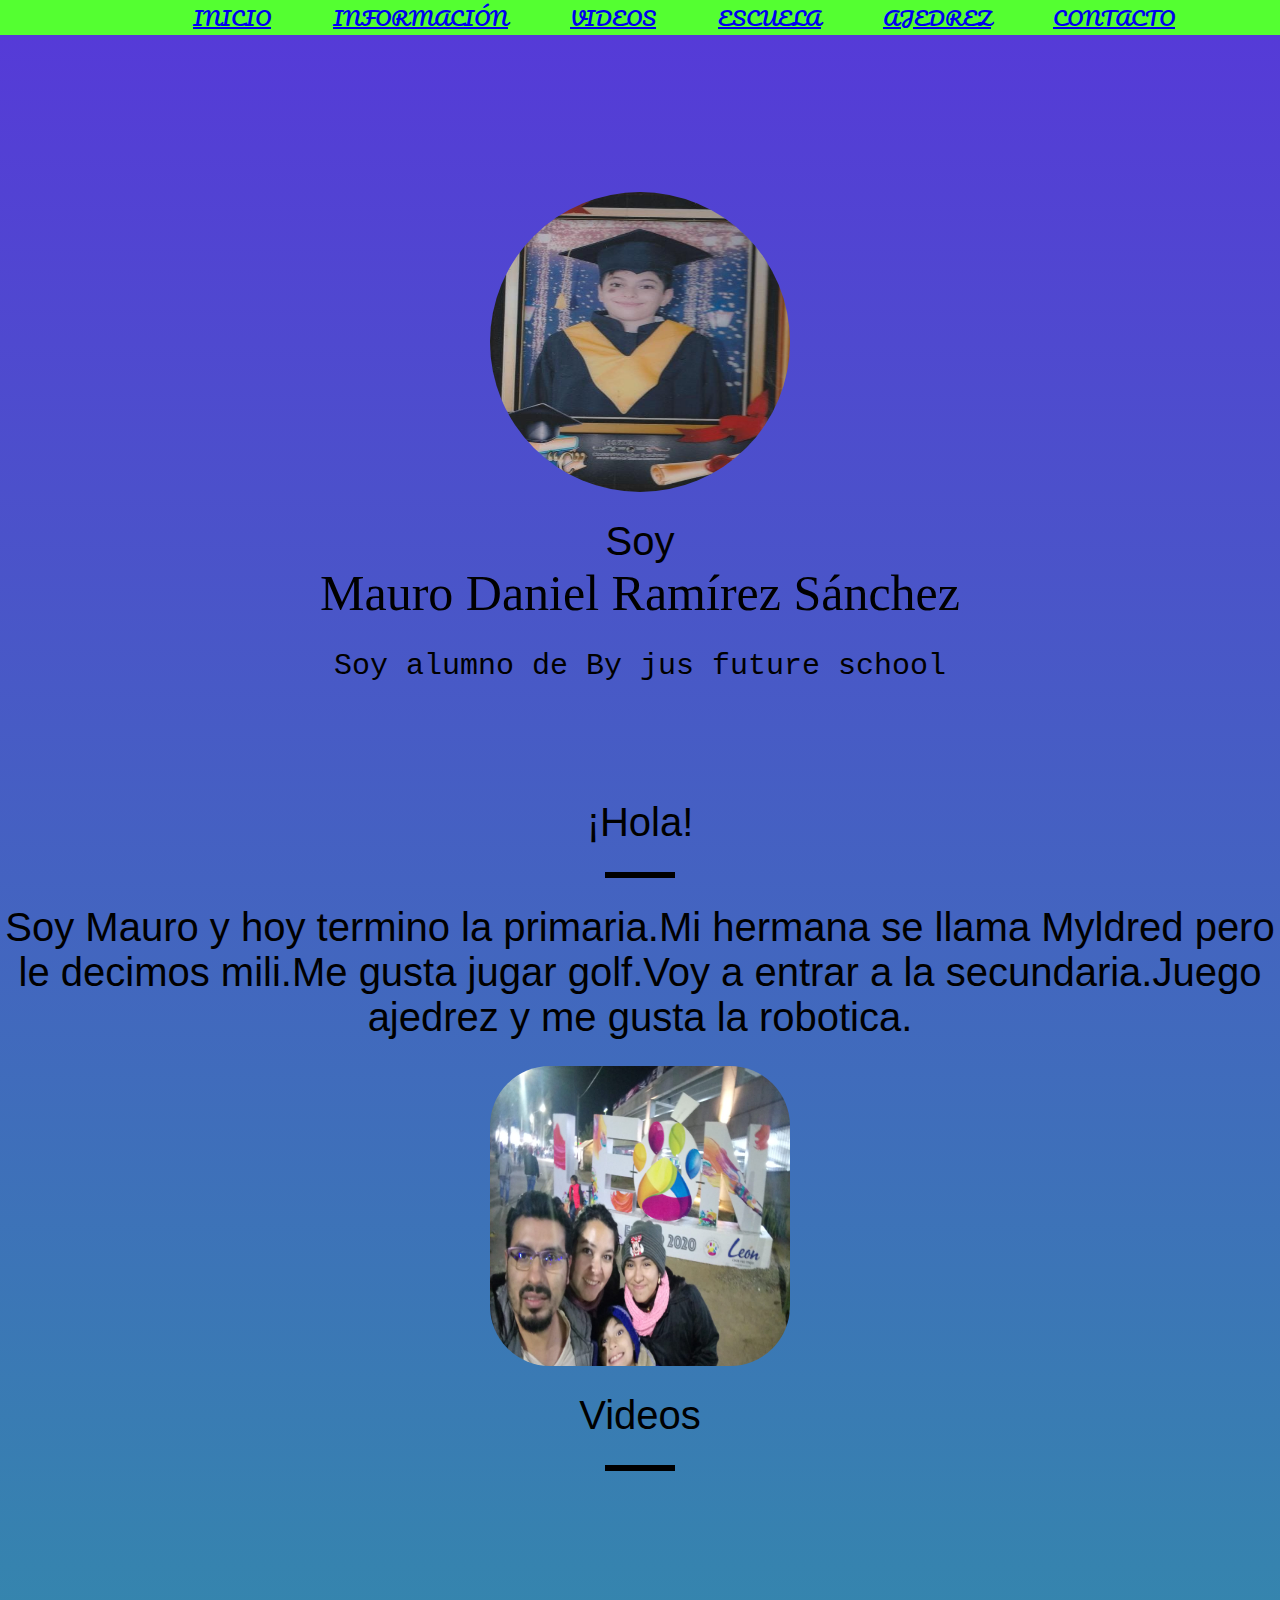
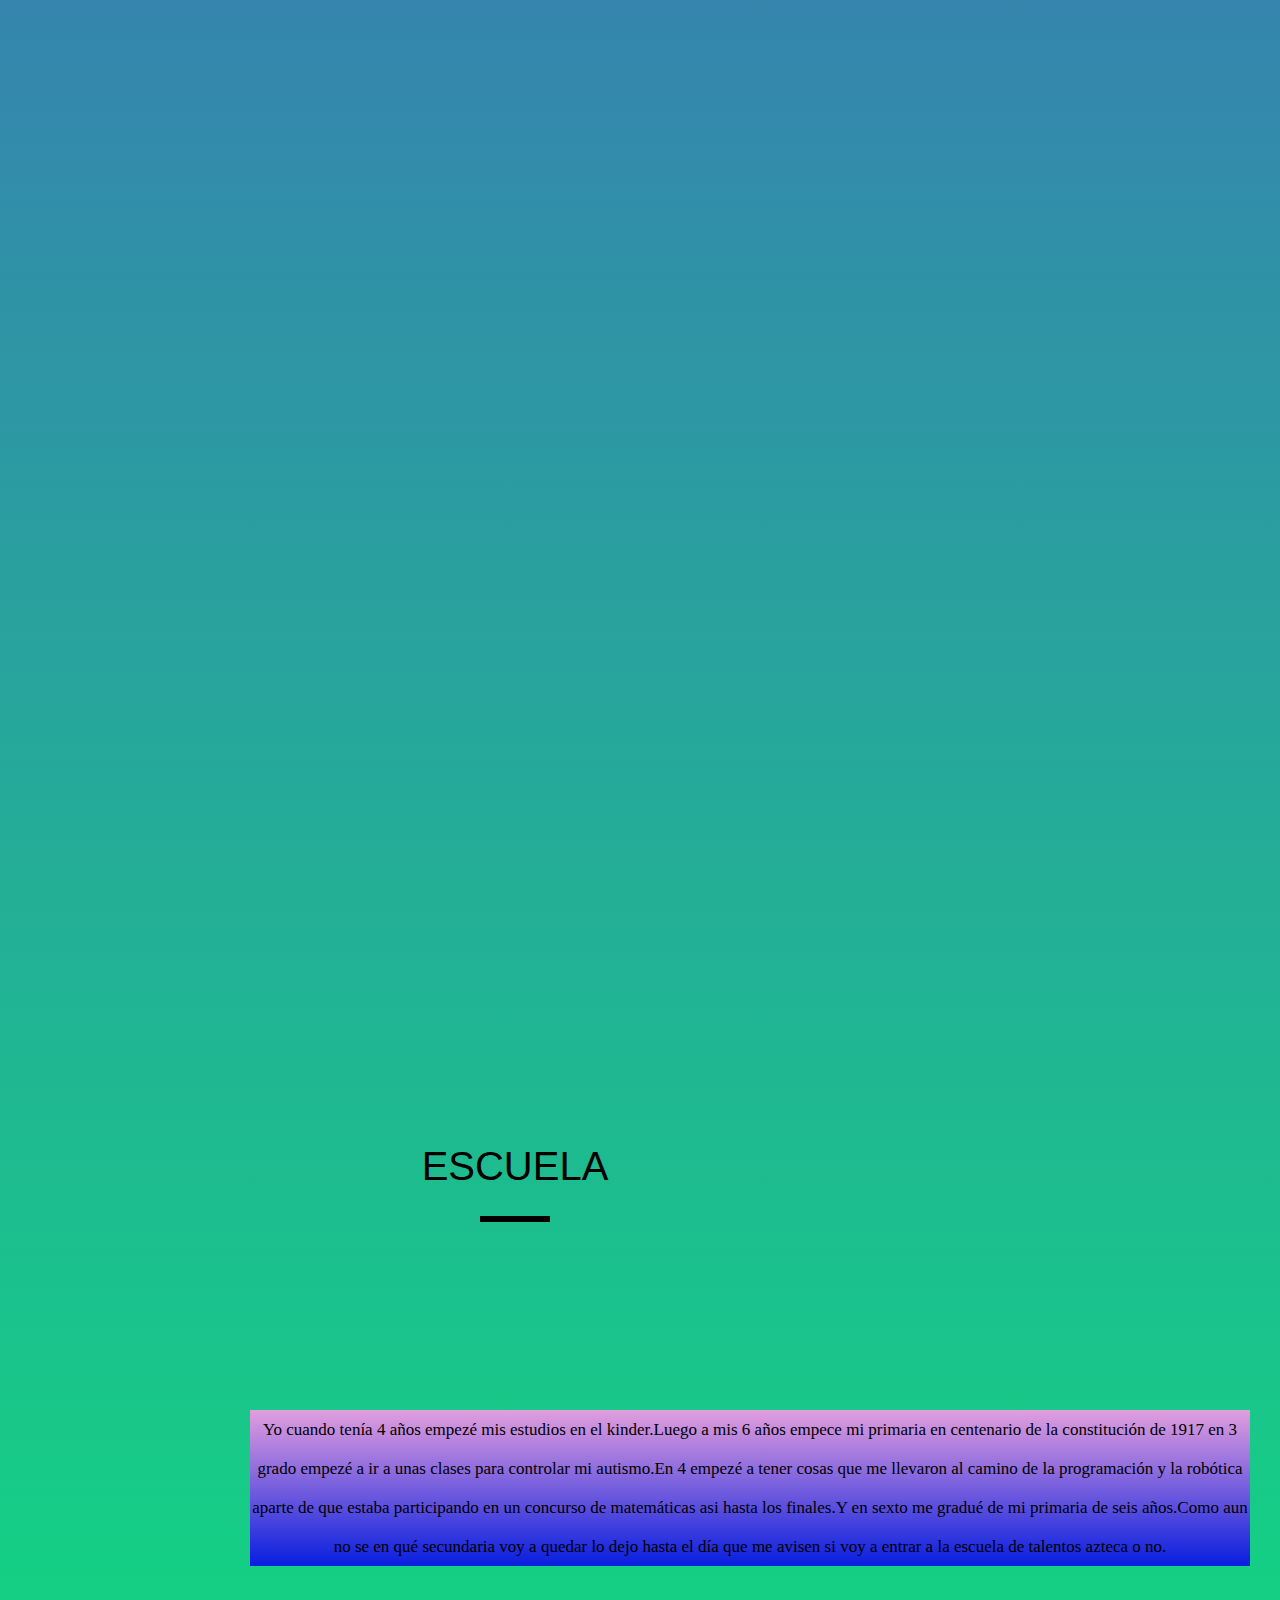
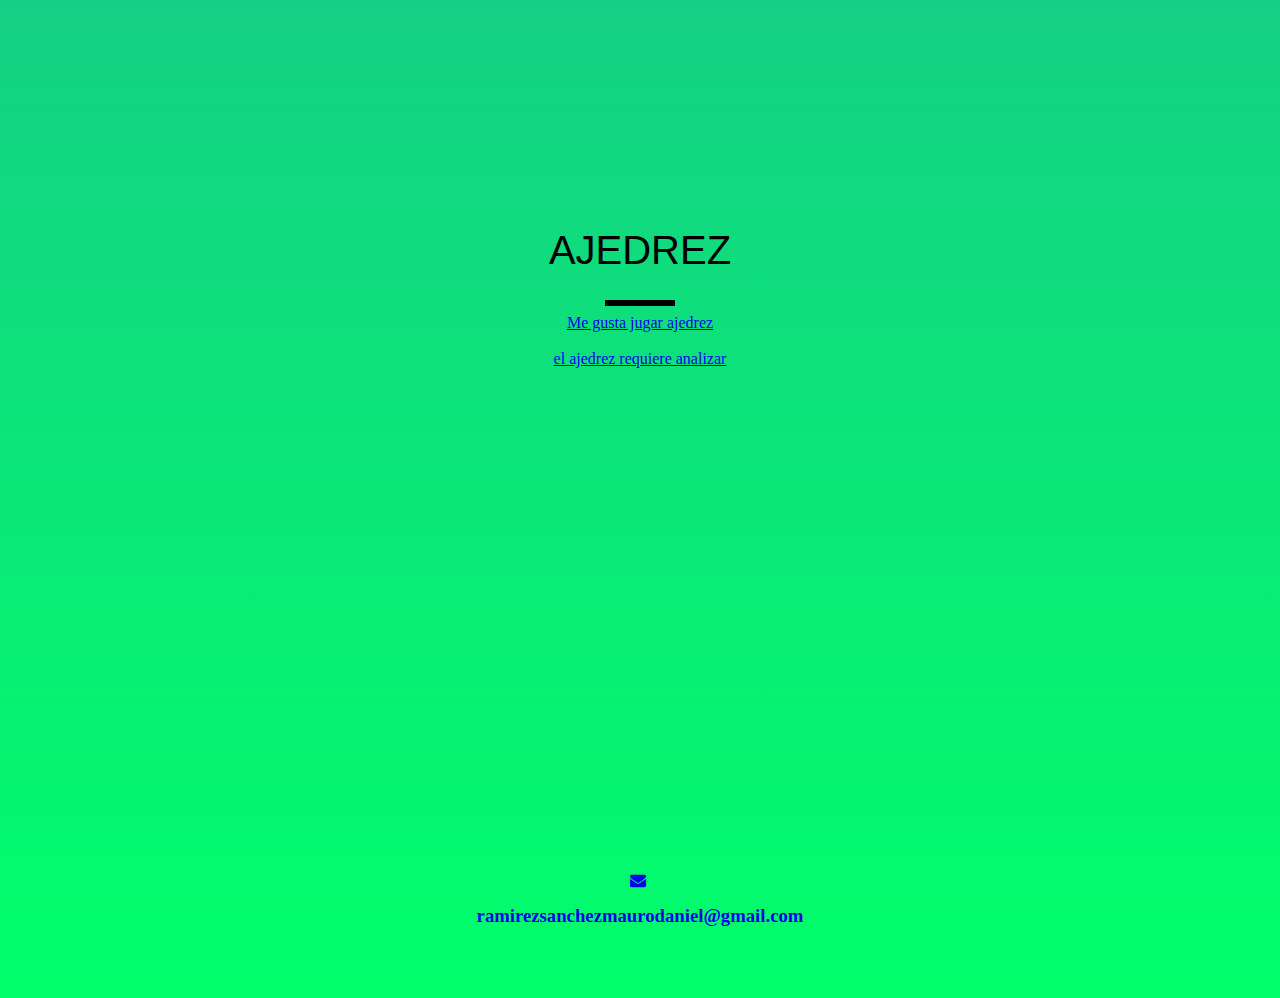
<file: index.html>
<head>
    <title> Mauro</title>
    <link rel="stylesheet" href="style.css">
   
    <link rel="stylesheet" href="https://cdnjs.cloudflare.com/ajax/libs/font-awesome/4.7.0/css/font-awesome.min.css">
    
    <link href="https://fonts.googleapis.com/css2?family=Cinzel+Decorative:wght@400;700&family=Comforter&family=Pacifico&display=swap" rel="stylesheet">
    
</head>

<body>
	<center>
    
 <ul class="menú">
<li class="links" id="nombre1"><a href="#welcome">INICIO</a></li>
<li class="links" id="nombre1"><a href="#bio">INFORMACIÓN</a></li>
<li class="links" id="nombre1"><a href="#videos">VIDEOS</a></li>
<li class="links" id="nombre1"><a href="#work">ESCUELA</a></li>
<li class="links" id="nombre1"><a href="#writings">AJEDREZ</a></li>
<li class="links" id="nombre1"><a href="#contact">CONTACTO</a></li>
 </ul>
</center>   


	<section id="welcome" class="parallax-container">
		<div class="parallax-inner">
			<img src="graduado.jpeg" class="profile" />
			<h1>Soy <br><span id="name">Mauro Daniel Ramírez Sánchez</span></h1>
			<h2> Soy alumno de By jus future school</h2>
		</div>
	</section>

	<section id="bio">
		<h1>¡Hola!</h1>
		<div class="line"></div>
		<h1>Soy Mauro y hoy termino la primaria.Mi hermana se llama Myldred pero le decimos mili.Me gusta jugar golf.Voy a entrar a la secundaria.Juego ajedrez y me gusta la robotica.</h1>
        <img src="familia.jpeg" class="family" />
	</section>

    <section id="videos">
        <h1>Videos</h1>
        <div class="line"></div> <br><br>

        <iframe width="560" height="315" src="https://www.youtube.com/embed/z6MDB1Pfdz4" title="YouTube video player" frameborder="0" allow="accelerometer; autoplay; clipboard-write; encrypted-media; gyroscope; picture-in-picture" allowfullscreen></iframe>
<br><br>
<iframe width="560" height="315" src="https://www.youtube.com/embed/wsicb6FuC24" title="YouTube video player" frameborder="0" allow="accelerometer; autoplay; clipboard-write; encrypted-media; gyroscope; picture-in-picture" allowfullscreen></iframe>
        <br><br>
        
    <br><br>
    
    </section>

    <section id="work">
        <h1> ESCUELA</h1> 
        <div class="line"></div>
       <p>Yo cuando tenía 4 años empezé mis estudios en el kinder.Luego a mis 6 años empece mi primaria en centenario de la constitución de 1917 en 3 grado empezé a ir a unas clases para controlar mi autismo.En 4 empezé a tener cosas que me llevaron al camino de la programación y la robótica aparte de que estaba participando en un concurso de matemáticas asi hasta los finales.Y en sexto me gradué de mi primaria de seis años.Como aun no se en qué secundaria voy a quedar lo dejo hasta el día que me avisen si voy a entrar a la escuela de talentos azteca o no.</p>
       <br><br>
      
      <br><br>
    </section>

    <section id="writings">
        <h1>AJEDREZ</h1>
        <div class="line"></div>
        <a href="https://www.chess.com/es" target="_blank">Me gusta jugar ajedrez</a>
        <br><br>
        <a href="https://es.wikipedia.org/wiki/Ajedrez" target="_blank">el ajedrez requiere analizar</a>
        <br><br>
        
    </section>

    <section id="contact">
        <br><br>
        <iframe src="https://www.google.com/maps/embed?pb=!1m14!1m12!1m3!1d201.4460741553293!2d-101.58459738392888!3d21.098211495140237!2m3!1f0!2f0!3f0!3m2!1i1024!2i768!4f13.1!5e1!3m2!1ses-419!2smx!4v1660843335083!5m2!1ses-419!2smx" width="600" height="450" style="border:0;" allowfullscreen="" loading="lazy" referrerpolicy="no-referrer-when-downgrade"></iframe>





        

        <div class="contact_1">
        <a href="https://mail.google.com/mail/u/0/?tab=rm&ogbl#inbox" id="nombre1"> 
            <i class="fa fa-envelope">&nbsp;
              <h3>ramirezsanchezmaurodaniel@gmail.com</h3>
            </i>
        </a>
        <br> <br>
       <br><br>
    </div>
       
    </section>
</body>
</file>
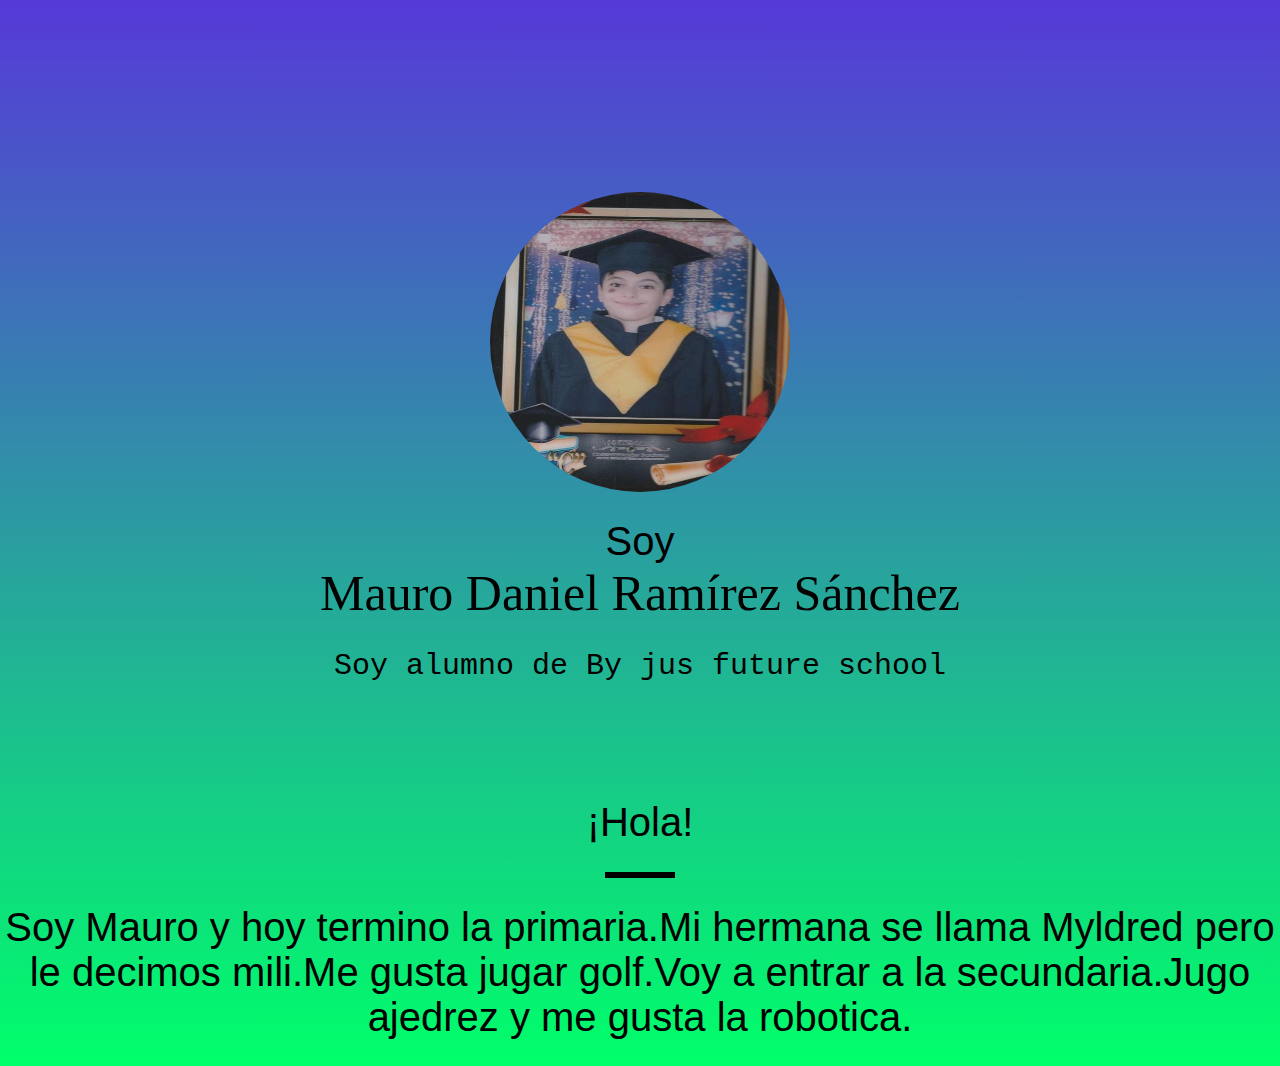
<file: index1.html>
<html>

<head>
	<title>Mauro Daniel</title>
	<link rel="stylesheet" href="style.css">
</head>

<body>
	
	<section id="welcome" class="parallax-container">
		<div class="parallax-inner">
			<img src="graduado.jpeg" class="profile" />
			<h1>Soy <br><span id="name">Mauro Daniel Ramírez Sánchez</span></h1>
			<h2> Soy alumno de By jus future school</h2>
		</div>
	</section>



	<section id="bio">
		<h1>¡Hola!</h1>
		<div class="line"></div>
		<h1>Soy Mauro y hoy termino la primaria.Mi hermana se llama Myldred pero le decimos mili.Me gusta jugar golf.Voy a entrar a la secundaria.Jugo ajedrez y me gusta la robotica.</h1>
	</section>

</body>

</html>
</file>
<file: style.css>
body {
    margin: 0;
    padding-top: 800px;
    text-align: center;
    background: linear-gradient(#5639d8 0%, #00ff6a 100%);
}

.profile {
    border-radius: 80%;
    width: 300px;
    height: 300px;
}


#welcome {
    position: absolute;
    bottom: 0;
    display: table;
    width: 100%;
    height: 100%;
}

h1 {

    font-size: 40px;
    font-family: sans-serif;
    font-weight: 300;

}

#name {
    font-size: 50px;
    font-family: cursive;

}

h2 {
    font-size: 30px;
    font-weight: 300;
    font-family: monospace;
}

#bio {
    font-family:  cursive;
    padding: -0px;
    bottom: 0;
}

.line {
    height: 6px;
    background-color: #000;
    width: 70px;
    margin: 8px auto;
}

p {
    position: absolute;
   background: linear-gradient(#e29edd 0%, #081edf 100%);
   font-display: table;
      max-width: 1000px;
      margin: 180px auto;
      font-size: 17px;
      line-height: 2.3;
   

}

.parallax-inner {

    display: table-cell;
    vertical-align: middle;
}

.menú{
    position: fixed;
    background: #54ff31;
    width: 100%;
    margin-top: 0px;
    top: 0px;
    z-index: 10;
}

.links{
    display: inline;
    padding-left: 33px;
    padding-right: 25px;
    font-family: "Pacifico",bold;
    font-size: 20px;
}

#work{
    font-family:  cursive;
    padding: 500px;
    bottom: 0;
    margin-left: -250px;
}

.family {
    border-radius: 20%;
    width: 300px;
    height: 300px;
}
</file>
